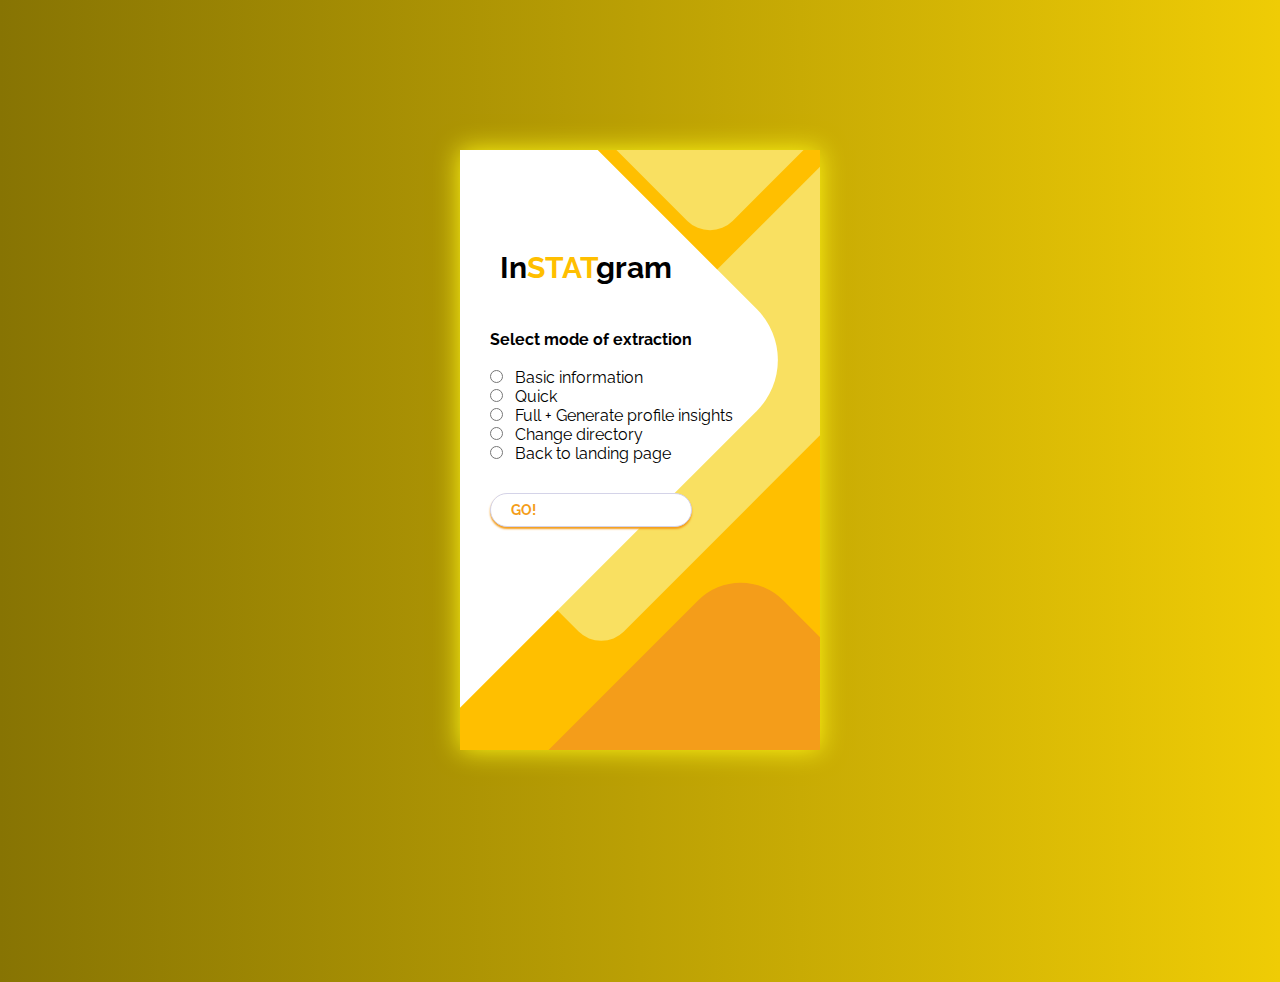
<file: HTML_components/Extraction_menu.html>
<!DOCTYPE html>
<html lang="en">
  <head>
    <meta charset="UTF-8" />
    <meta name="viewport" content="width=device-width, initial-scale=1.0" />
    <link rel="stylesheet" href="style.css" />
    <meta http-equiv="X-UA-Compatible" content="IE=edge" />
    <!-- saved from url=(0016)http://localhost -->
  </head>

  <div class="container">
    <div class="screen">
      <div class="screen__content">
        <h1 class="title">In<span class="stat-title">STAT</span>gram</h1>
        <body>
          <br />
          <form action="/action_page.php" class="login">
            <p class="bold__text">Select mode of extraction</p>
            <br />
            <input type="radio" id="basic" name="Input" value="basic" />  
            <label for="basic">Basic information</label>
            <br />
            <input type="radio" id="quick" name="Input" value="quick" />  
            <label for="quick">Quick</label>
            <br />
            <input type="radio" id="full" name="Input" value="full" />  
            <label for="full">Full + Generate profile insights</label>
            <br />
            <input type="radio" id="cd" name="Input" value="cd" />  
            <label for="cd">Change directory</label>
            <br />
            <input type="radio" id="back" name="Input" value="back" />
              <label for="back">Back to landing page</label><br />
            <button
              class="button login__submit"
              id="SubmitButton"
              type="submit"
              onclick="OutputRadioValue()"
            >
              Go!
            </button>
          </form>
        </body>
      </div>

      <div class="screen__background">
        <span
          class="screen__background__shape screen__background__shape4"
        ></span>
        <span
          class="screen__background__shape screen__background__shape3"
        ></span>
        <span
          class="screen__background__shape screen__background__shape2"
        ></span>
        <span
          class="screen__background__shape screen__background__shape1"
        ></span>
      </div>
    </div>
  </div>

  <script type="text/javascript">
    function OutputRadioValue() {
      var ele = document.getElementsByName("Input");
      for (i = 0; i < ele.length; i++) {
        if (ele[i].checked) window.external.setResult(ele[i].value);
      }
    }
  </script>
</html>
</file>
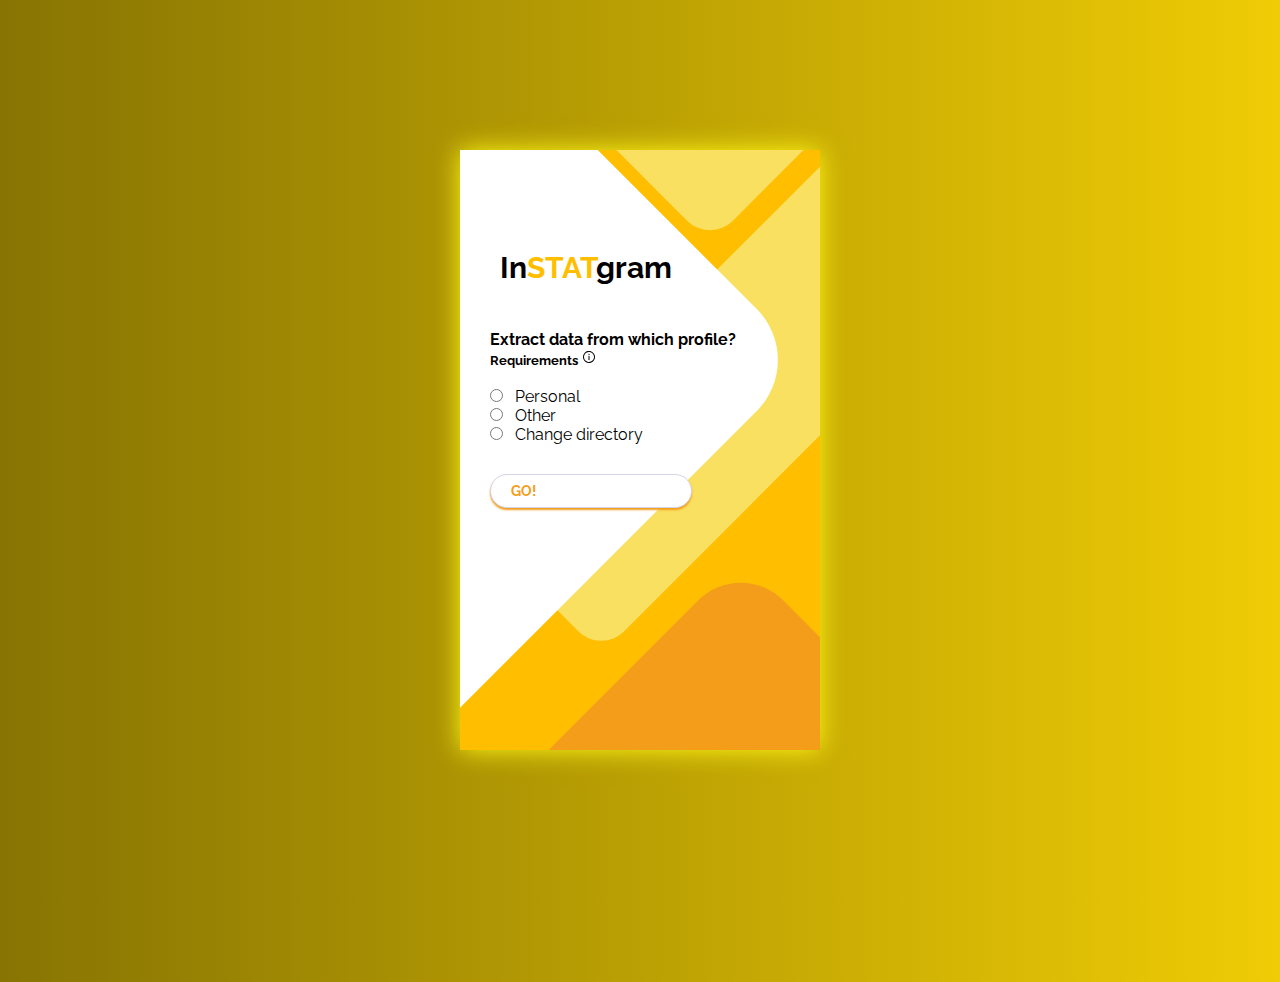
<file: HTML_components/Landing_menu.html>
<!DOCTYPE html>
<html lang="en">
  <head>
    <meta charset="UTF-8" />
    <meta name="viewport" content="width=device-width, initial-scale=1.0" />
    <link rel="stylesheet" href="style.css" />
    <meta http-equiv="X-UA-Compatible" content="IE=edge" />
    <!-- saved from url=(0016)http://localhost -->
  </head>

  <div class="container">
    <div class="screen">
      <div class="screen__content">
        <h1 class="title">In<span class="stat-title">STAT</span>gram</h1>
        <body>
          <br />
          <form action="/action_page.php" class="login">
            <p class="bold__text">Extract data from which profile?</p>
            <div
              title="1) Run in 1920 x 1080p screen, Edge browser full screen

3) Logged in to Instagram account
              
2) Enable 'see/view like & comment' count for Instagram profile on the phone app first: 
(Settings > Privacy > Posts > Uncheck &quot;Hide likes&quot;)                           
4) Only 1 Edge instance and 1 tab should be opened (while bot is running)

5) Try not to move mouse into browser screen when bot is running"
              class="bold__text__tooltip"
            >
              <label
                >Requirements
                <img
                  class="tooltip__svg"
                  src="svg/info-circle-svgrepo-com.svg"
                  alt="info svg"
              /></label>
            </div>
            <br />
            <input type="radio" id="Personal" name="Input" value="Personal" />  
            <label for="Personal">Personal</label>
            <br />
            <input type="radio" id="Other" name="Input" value="Other" />  
            <label for="Other">Other</label>
            <br />
            <input type="radio" id="Other" name="Input" value="cd" />  
            <label for="cd">Change directory</label><br />
            <button
              class="button login__submit"
              id="SubmitButton"
              type="submit"
              onclick="OutputRadioValue()"
            >
              Go!
            </button>
          </form>
        </body>
      </div>

      <div class="screen__background">
        <span
          class="screen__background__shape screen__background__shape4"
        ></span>
        <span
          class="screen__background__shape screen__background__shape3"
        ></span>
        <span
          class="screen__background__shape screen__background__shape2"
        ></span>
        <span
          class="screen__background__shape screen__background__shape1"
        ></span>
      </div>
    </div>
  </div>

  <script type="text/javascript">
    function OutputRadioValue() {
      var ele = document.getElementsByName("Input");
      for (i = 0; i < ele.length; i++) {
        if (ele[i].checked) window.external.setResult(ele[i].value);
      }
    }
  </script>
</html>
</file>
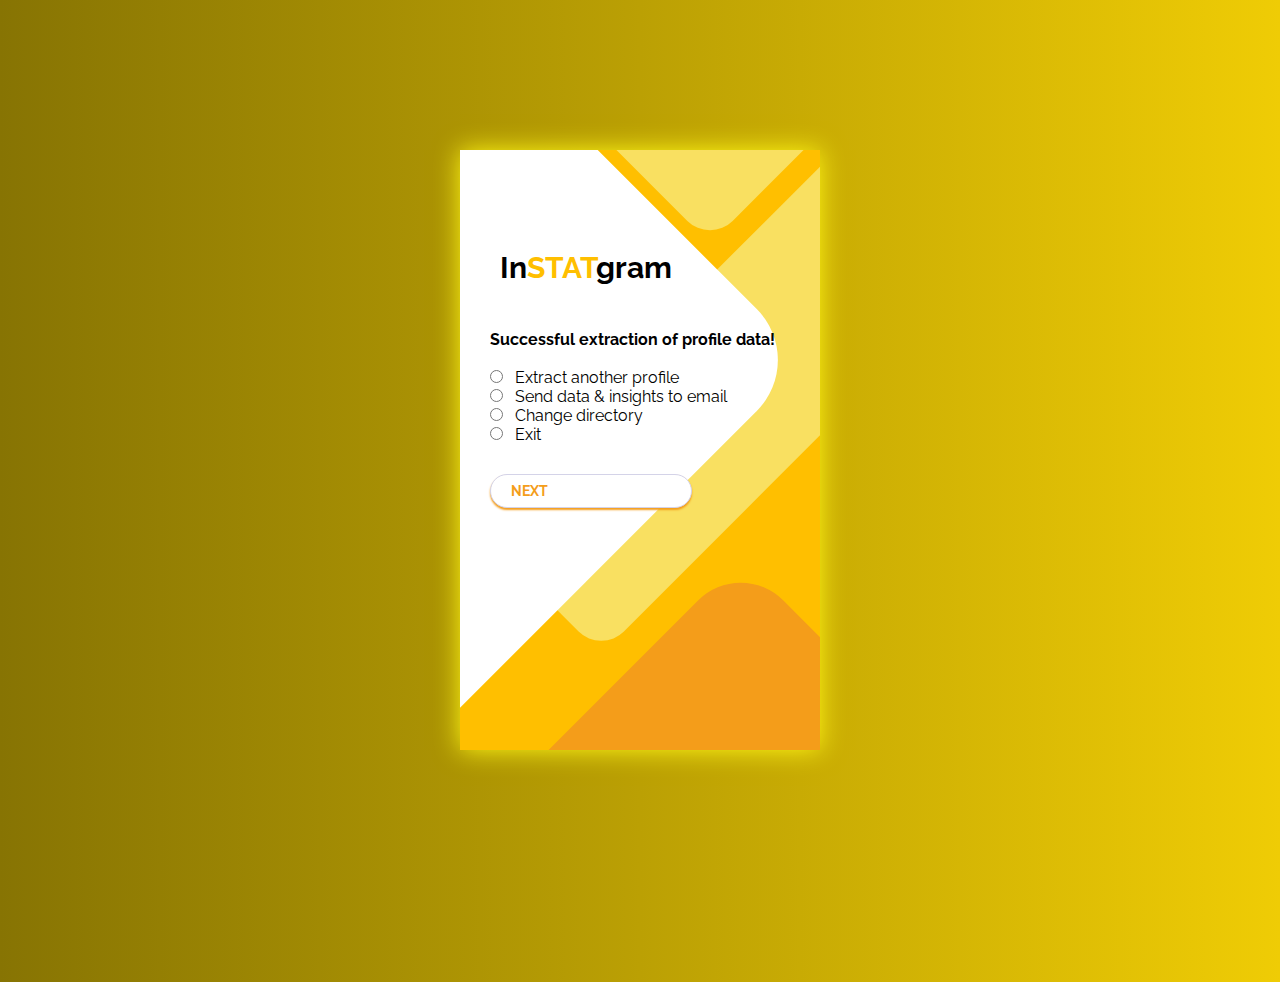
<file: HTML_components/Post_extraction_menu.html>
<!DOCTYPE html>
<html lang="en">
  <head>
    <meta charset="UTF-8" />
    <meta name="viewport" content="width=device-width, initial-scale=1.0" />
    <link rel="stylesheet" href="style.css" />
    <meta http-equiv="X-UA-Compatible" content="IE=edge" />
    <!-- saved from url=(0016)http://localhost -->
  </head>

  <div class="container">
    <div class="screen">
      <div class="screen__content">
        <h1 class="title">In<span class="stat-title">STAT</span>gram</h1>
        <body>
          <br />
          <form action="/action_page.php" class="login">
            <p class="bold__text">Successful extraction of profile data!</p>
            <br />
            <input type="radio" id="extract" name="Input" value="extract" />  
            <label for="extract">Extract another profile</label>
            <br />
            <input type="radio" id="email" name="Input" value="email" />  
            <label for="email">Send data & insights to email</label>
            <br />
            <input type="radio" id="cd" name="Input" value="cd" />  
            <label for="cd">Change directory</label>
            <br />
            <input type="radio" id="exit" name="Input" value="exit" />  
            <label for="exit">Exit</label>
            <button
              class="button login__submit"
              id="SubmitButton"
              type="submit"
              onclick="OutputRadioValue()"
            >
              Next
            </button>
          </form>
        </body>
      </div>

      <div class="screen__background">
        <span
          class="screen__background__shape screen__background__shape4"
        ></span>
        <span
          class="screen__background__shape screen__background__shape3"
        ></span>
        <span
          class="screen__background__shape screen__background__shape2"
        ></span>
        <span
          class="screen__background__shape screen__background__shape1"
        ></span>
      </div>
    </div>
  </div>

  <script type="text/javascript">
    function OutputRadioValue() {
      var ele = document.getElementsByName("Input");
      for (i = 0; i < ele.length; i++) {
        if (ele[i].checked) window.external.setResult(ele[i].value);
      }
    }
  </script>
</html>
</file>
<file: HTML_components/style.css>
@import url("https://fonts.googleapis.com/css?family=Raleway:400,700");

* {
  box-sizing: border-box;
  margin: 0;
  padding: 0;
  font-family: Raleway, sans-serif;
}

body {
  background: linear-gradient(90deg, #877403, #efcc05);
}

.container {
  display: flex;
  align-items: center;
  justify-content: center;
  min-height: 100vh;
}

.screen {
  background: linear-gradient(90deg, #ffbf00, #ffbf00);
  position: relative;
  height: 600px;
  width: 360px;
  box-shadow: 0px 0px 24px #fff815;
}

.screen__content {
  z-index: 1;
  position: relative;
  height: 100%;
}

.screen__background {
  position: absolute;
  top: 0;
  left: 0;
  right: 0;
  bottom: 0;
  z-index: 0;
  -webkit-clip-path: inset(0 0 0 0);
  clip-path: inset(0 0 0 0);
}

.screen__background__shape {
  transform: rotate(45deg);
  position: absolute;
}

.screen__background__shape1 {
  height: 520px;
  width: 520px;
  background: #fff;
  top: -50px;
  right: 120px;
  border-radius: 0 72px 0 0;
}

.screen__background__shape2 {
  height: 220px;
  width: 220px;
  background: #f9e061;
  top: -172px;
  right: 0;
  border-radius: 32px;
}

.screen__background__shape3 {
  height: 540px;
  width: 190px;
  background: linear-gradient(270deg, #f9e061, #f9e061);
  top: -24px;
  right: 0;
  border-radius: 32px;
}

.screen__background__shape4 {
  height: 400px;
  width: 200px;
  background: #f49d1a;
  top: 420px;
  right: 50px;
  border-radius: 60px;
}

.login {
  width: 370px;
  padding: 30px;
  padding-top: 26px;
}

.login__field {
  padding: 20px 0px;
  position: relative;
}

.login__icon {
  position: absolute;
  top: 30px;
  color: #7875b5;
}

.login__input {
  border: none;
  border-bottom: 2px solid #d1d1d4;
  background: none;
  padding: 10px;
  padding-left: 24px;
  font-weight: 700;
  width: 75%;
  transition: 0.2s;
}

.bold__text {
  border: none;
  background: none;
  font-weight: 700;
  width: 400px;
  transition: 0.1s;
}

.bold__text__tooltip {
  border: none;
  background: none;
  font-weight: 700;
  width: 400px;
  transition: 0.1s;
  font-size: 13px;
  cursor: pointer;
}

.login__input:active,
.login__input:focus,
.login__input:hover {
  outline: none;
  border-bottom-color: #f9e061;
}

.login__submit {
  background: #fff;
  font-size: 14px;
  margin-top: 30px;
  padding: 8px 20px;
  border-radius: 26px;
  border: 1px solid #d4d3e8;
  text-transform: uppercase;
  font-weight: 700;
  display: flex;
  align-items: center;
  width: 65%;
  color: #f49d1a;
  box-shadow: 0px 2px 2px #f49d1a;
  cursor: pointer;
  transition: 0.2s;
}

.login__submit:active,
.login__submit:focus,
.login__submit:hover {
  border-color: #fff815;
  outline: none;
}

.button__icon {
  font-size: 24px;
  margin-left: auto;
  color: #ffbf00;
}

.social-login {
  position: absolute;
  height: 120px;
  text-align: center;
  bottom: 0px;
  left: 15px;
  color: #fff;
}

.social-login-container {
  display: flex;
  flex-direction: row;
  align-items: center;
  padding: 10 0px;
}

.social-login-container p {
  text-align: left;
  color: black;
  font-weight: bold;
  width: 60%;
}

.title {
  font-weight: bold;
  font-size: 30px;
  padding: 100px 40px 0 40px;
}

.stat-title {
  color: #ffbf00;
}

.tooltip__svg {
  width: 4%;
  height: auto;
  padding: 0px;
  border: 0px;
  margin: 0px;
  border: none;
  background: none;
  transition: 0.1s;
  cursor: pointer;
}
</file>
